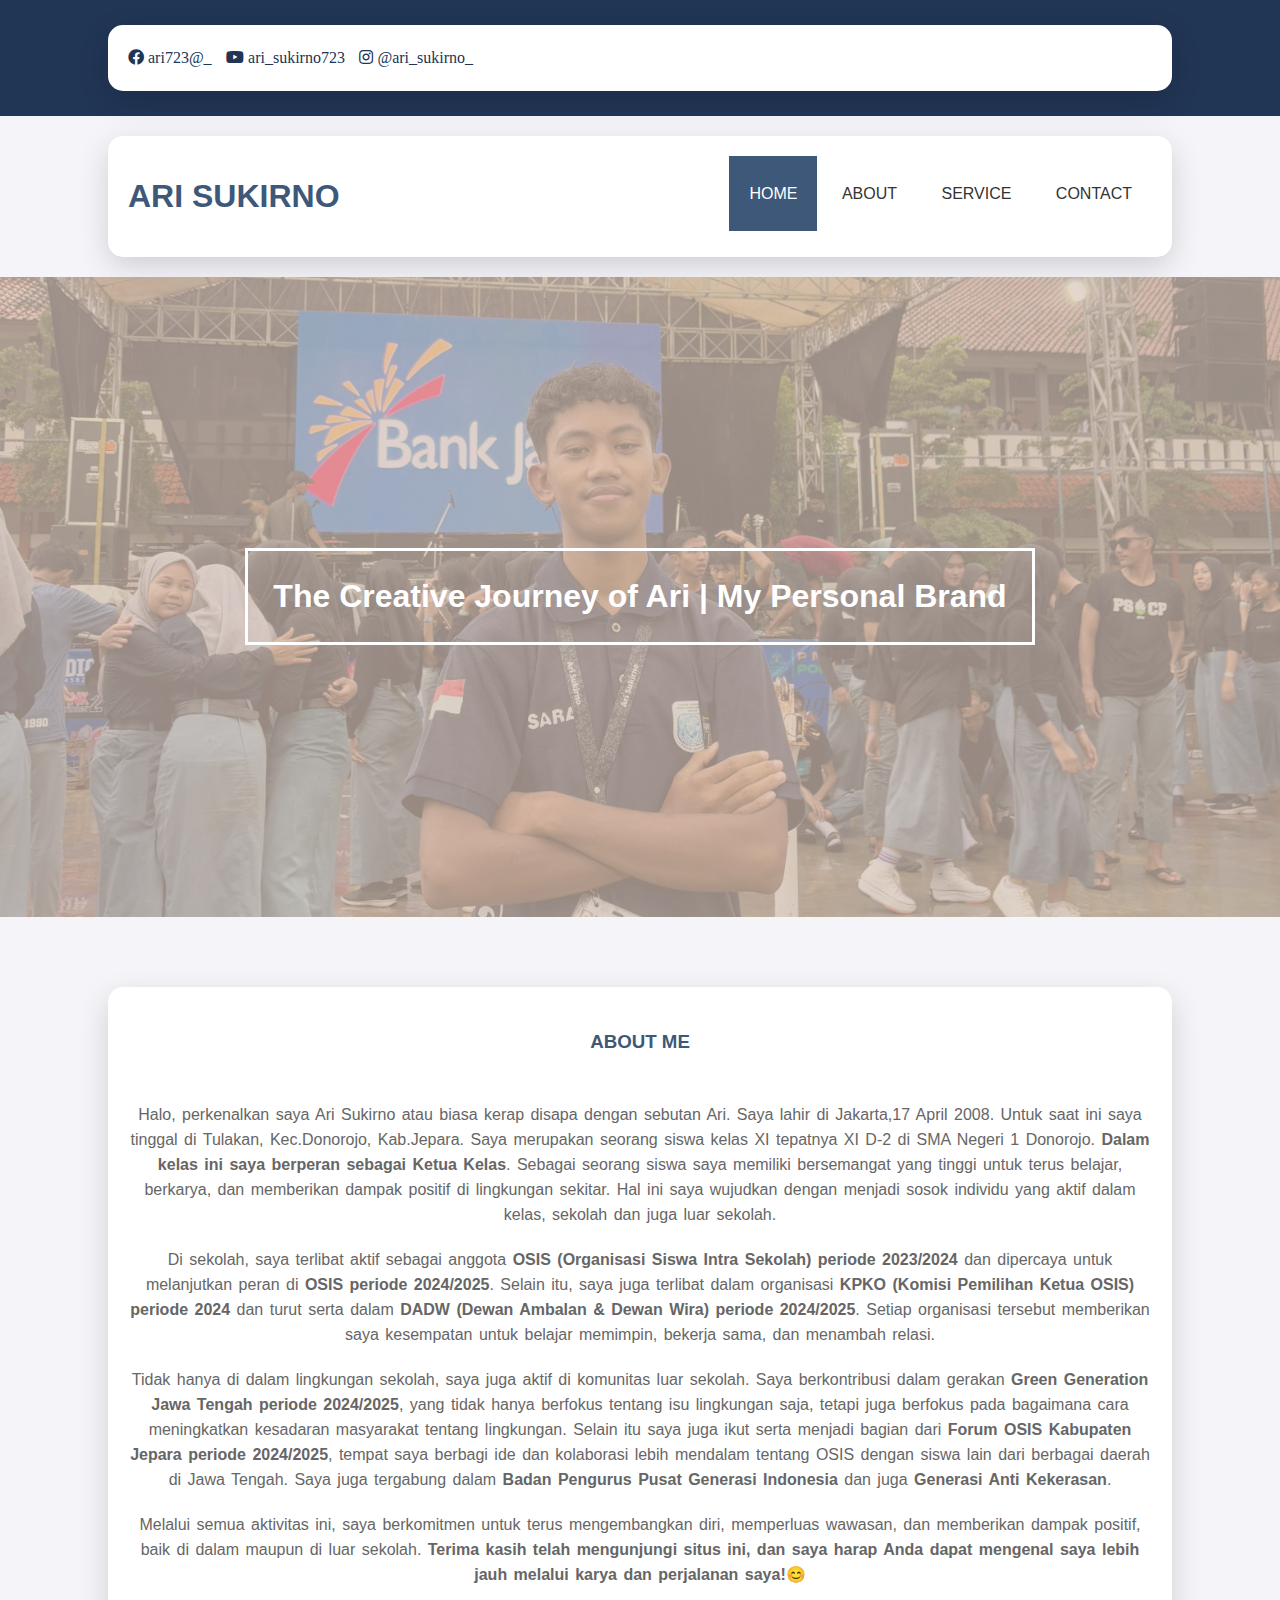
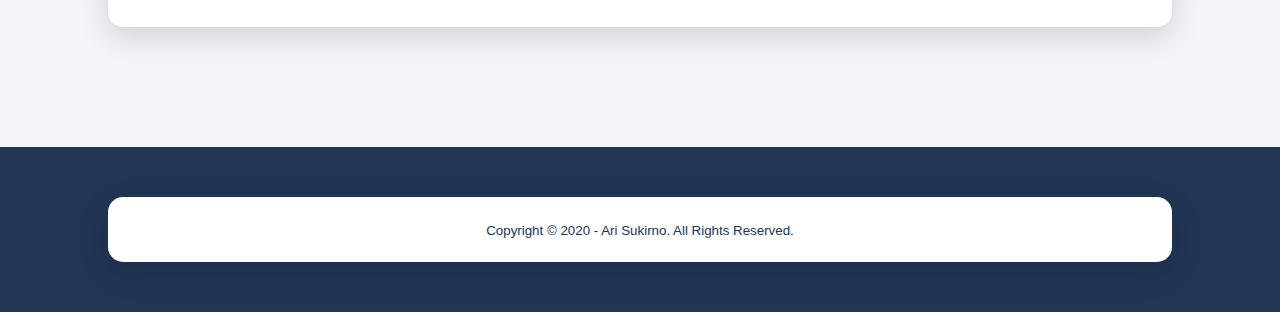
<file: index.html>
<!DOCTYPE html>
<html>
<head>
	<meta charset="utf-8">
	<meta name="viewport" content="width=device-width, initial-scale=1">
	<title>CURRICULUM VITAE ARI SUKIRNO</title>
	<link rel="stylesheet" type="text/css" href="css/style.css">
	<link rel="stylesheet" type="text/css" href="https://cdnjs.cloudflare.com/ajax/libs/font-awesome/5.13.0/css/all.min.css">
	<script src="https://code.jquery.com/jquery-3.5.1.min.js" integrity="sha256-9/aliU8dGd2tb6OSsuzixeV4y/faTqgFtohetphbbj0=" crossorigin="anonymous"></script>
</head>
<body>
	<!-- loader -->
	<div class="bg-loader">
		<div class="loader"></div>
	</div>

	<!-- header -->
	<div class="medsos">
		<div class="container">
			<ul>
				<li><a href="#"><i class="fab fa-facebook"> ari723@_</i></a></li>
				<li><a href="#"><i class="fab fa-youtube"> ari_sukirno723</i></a></li>
				<li><a href="#"><i class="fab fa-instagram"> @ari_sukirno_</i></a></li>
			</ul>
		</div>
	</div>
	<header>
		<div class="container">
			<h1><a href="index.html">ARI SUKIRNO</a></h1>
			<ul>
				<li class="active"><a href="index.html">HOME</a></li>
				<li><a href="about.html">ABOUT</a></li>
				<li><a href="service.html">SERVICE</a></li>
				<li><a href="contact.html">CONTACT</a></li>
			</ul>
		</div>
	</header>

	<!-- banner -->
	<section class="banner">
		<h2>The Creative Journey of Ari | My Personal Brand</h2>
	</section>

	<!-- about -->
	<section class="about">
		<div class="container">
			<h3>ABOUT ME</h3>

			<p>Halo, perkenalkan saya Ari Sukirno atau biasa kerap disapa dengan sebutan Ari. Saya lahir di Jakarta,17 April 2008. Untuk saat ini saya tinggal di Tulakan, Kec.Donorojo, Kab.Jepara. Saya merupakan seorang siswa kelas XI tepatnya XI D-2 di SMA Negeri 1 Donorojo. <strong>Dalam kelas ini saya berperan sebagai Ketua Kelas</strong>. Sebagai seorang siswa saya memiliki bersemangat yang tinggi untuk terus belajar, berkarya, dan memberikan dampak positif di lingkungan sekitar. Hal ini saya wujudkan dengan menjadi sosok individu yang aktif dalam kelas, sekolah dan juga luar sekolah.</p>

			<p>Di sekolah, saya terlibat aktif sebagai anggota <strong>OSIS (Organisasi Siswa Intra Sekolah) periode 2023/2024</strong> dan dipercaya untuk melanjutkan peran di <strong>OSIS periode 2024/2025</strong>. Selain itu, saya juga terlibat dalam organisasi <strong>KPKO (Komisi Pemilihan Ketua OSIS) periode 2024</strong> dan turut serta dalam <strong>DADW (Dewan Ambalan & Dewan Wira) periode 2024/2025</strong>. Setiap organisasi tersebut memberikan saya kesempatan untuk belajar memimpin, bekerja sama, dan menambah relasi.</p>

			<p>Tidak hanya di dalam lingkungan sekolah, saya juga aktif di komunitas luar sekolah. Saya berkontribusi dalam gerakan <strong>Green Generation Jawa Tengah periode 2024/2025</strong>, yang tidak hanya berfokus tentang isu lingkungan saja, tetapi juga berfokus pada bagaimana cara meningkatkan kesadaran masyarakat tentang lingkungan. Selain itu saya juga ikut serta menjadi bagian dari <strong>Forum OSIS Kabupaten Jepara periode 2024/2025</strong>, tempat saya berbagi ide dan kolaborasi lebih mendalam tentang OSIS dengan siswa lain dari berbagai daerah di Jawa Tengah. Saya juga tergabung dalam <strong>Badan Pengurus Pusat Generasi Indonesia</strong> dan juga <strong>Generasi Anti Kekerasan</strong>.</p>

			<p>Melalui semua aktivitas ini, saya berkomitmen untuk terus mengembangkan diri, memperluas wawasan, dan memberikan dampak positif, baik di dalam maupun di luar sekolah. <strong>Terima kasih telah mengunjungi situs ini, dan saya harap Anda dapat mengenal saya lebih jauh melalui karya dan perjalanan saya!😊</strong></p>
		</div>
	</section>

	<!-- footer -->
	<footer>
		<div class="container">
			<small>Copyright &copy; 2020 - Ari Sukirno. All Rights Reserved.</small>
		</div>
	</footer>


	<script type="text/javascript">
		$(document).ready(function(){
			$(".bg-loader").hide();
		})
	</script>
</body>
</html>
</file>
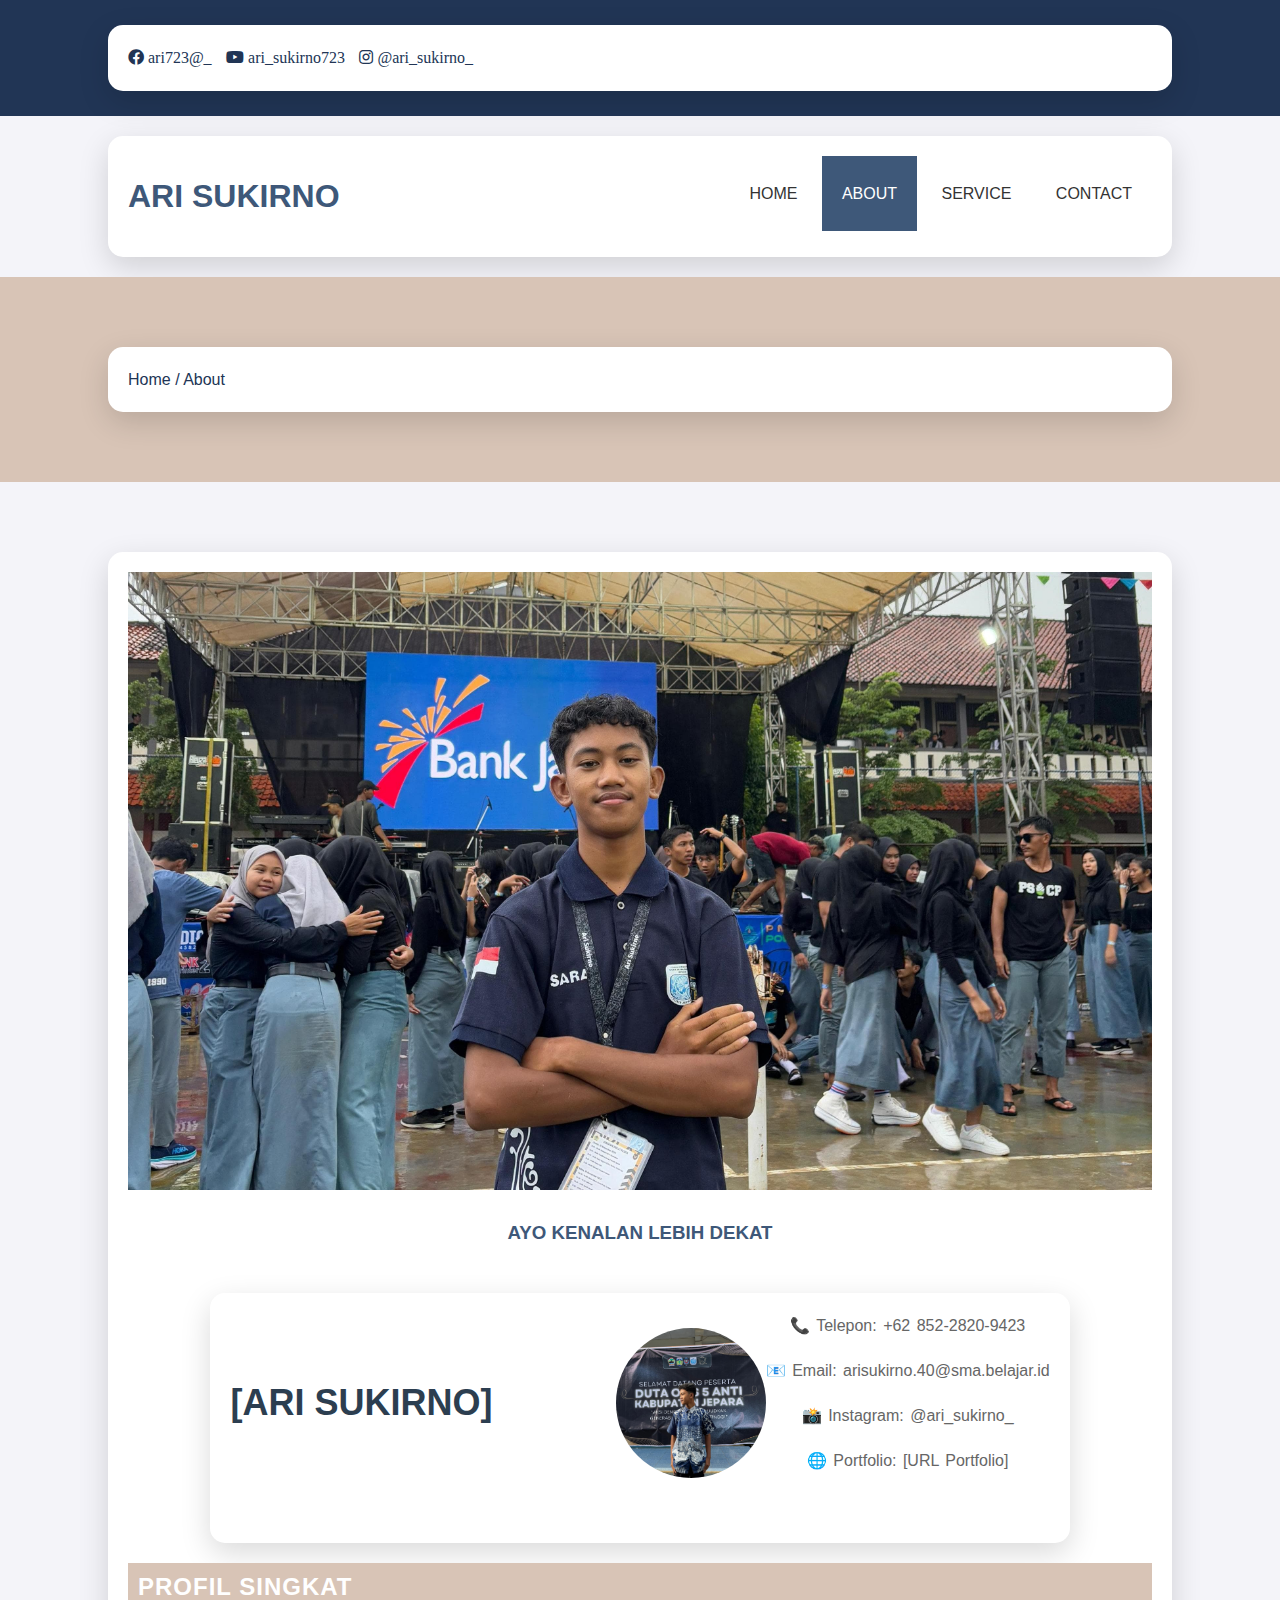
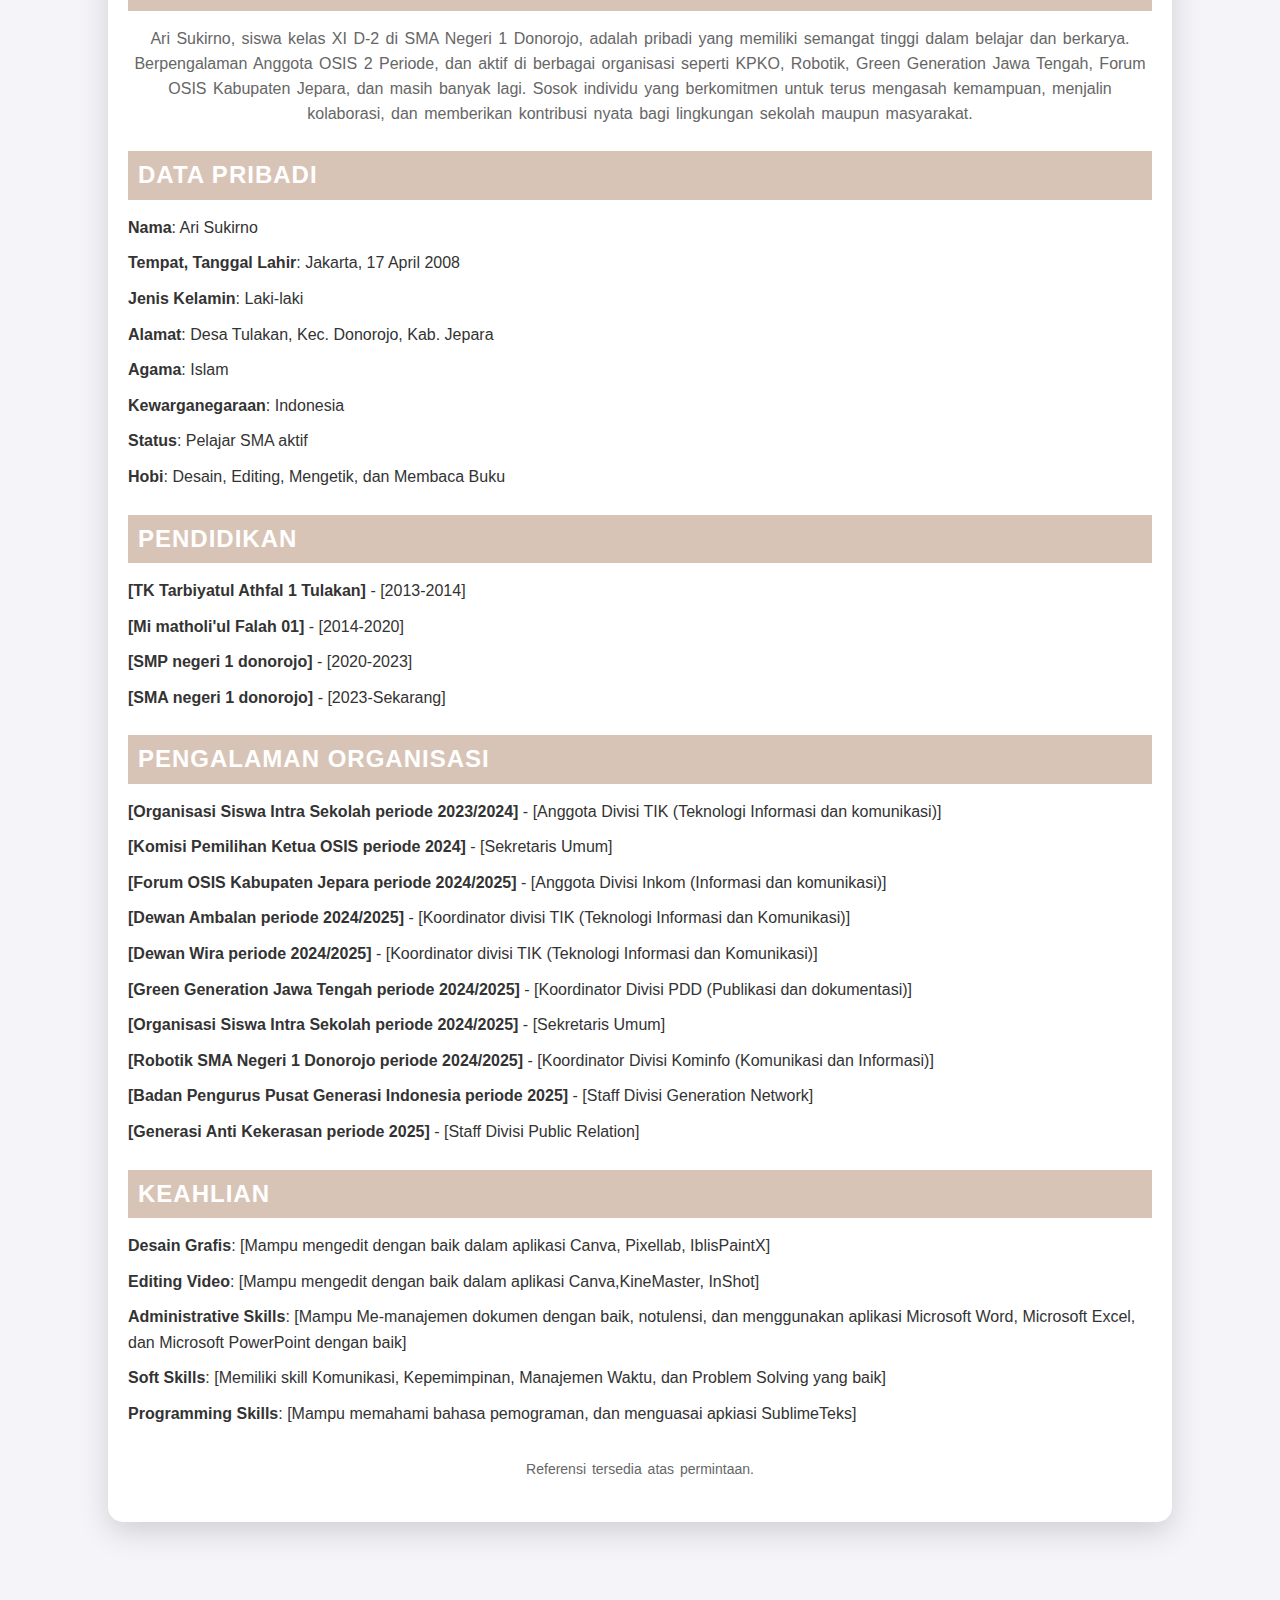
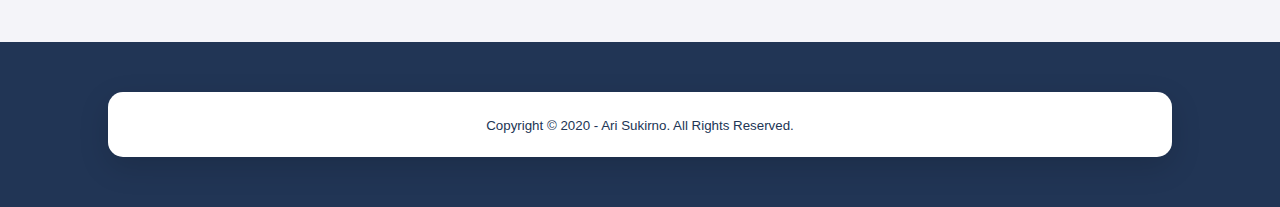
<file: about.html>
<!DOCTYPE html>
<html>
<head>
	<meta charset="utf-8">
	<meta name="viewport" content="width=device-width, initial-scale=1">
	<title>CURRICULUM VITAE ARI SUKIRNO</title>
	<link rel="stylesheet" type="text/css" href="css/style.css">
	<link rel="stylesheet" type="text/css" href="https://cdnjs.cloudflare.com/ajax/libs/font-awesome/5.13.0/css/all.min.css">
	<script src="https://code.jquery.com/jquery-3.5.1.min.js" integrity="sha256-9/aliU8dGd2tb6OSsuzixeV4y/faTqgFtohetphbbj0=" crossorigin="anonymous"></script>
</head>
<body>
	<!-- loader -->
	<div class="bg-loader">
		<div class="loader"></div>
	</div>

	<!-- header -->
	<div class="medsos">
		<div class="container">
			<ul>
				<li><a href="#"><i class="fab fa-facebook"> ari723@_</i></a></li>
				<li><a href="#"><i class="fab fa-youtube"> ari_sukirno723</i></a></li>
				<li><a href="#"><i class="fab fa-instagram"> @ari_sukirno_</i></a></li>
			</ul>
		</div>
	</div>
	<header>
		<div class="container">
			<h1><a href="index.html">ARI SUKIRNO</a></h1>
			<ul>
				<li><a href="index.html">HOME</a></li>
				<li class="active"><a href="about.html">ABOUT</a></li>
				<li><a href="service.html">SERVICE</a></li>
				<li><a href="contact.html">CONTACT</a></li>
			</ul>
		</div>
	</header>

	<!-- label -->
	<section class="label">
		<div class="container">
			<p>Home / About</p>
		</div>
	</section>

	<!-- about -->
	<section class="about">
		<div class="container">
			<img src="img/4.jpg" width="100%">
			<h3>AYO KENALAN LEBIH DEKAT</h3>
			<p><!DOCTYPE html>

<div class="container">
    <div class="header">
        <!-- Bagian kiri: Nama -->
        <div class="profile-name">
            <h1>[ARI SUKIRNO]</h1>
        </div>

        <!-- Bagian tengah: Foto Profil -->
        <div class="profile-photo">
            <img src="img/3.jpg" alt="Foto Profil">
        </div>

        <!-- Bagian kanan: Kontak -->
        <div class="contact-info">
            <p>📞 Telepon: +62 852-2820-9423</p>
            <p>📧 Email: arisukirno.40@sma.belajar.id</p>
            <p>📸 Instagram: <a href="https://www.instagram.com/ari_sukirno_/" target="_blank">@ari_sukirno_</a></p>
            <p>🌐 Portfolio: <a href="https://www.canva.com/design/DAGYpa2IuI8/" target="_blank">[URL Portfolio]</a></p>
        </div>
    </div>
</div>

    <div class="section">
        <h2 class="section-title">Profil Singkat</h2>
        <div class="section-content">
            <p>Ari Sukirno, siswa kelas XI D-2 di SMA Negeri 1 Donorojo, adalah pribadi yang memiliki semangat tinggi dalam belajar dan berkarya. Berpengalaman Anggota OSIS 2 Periode, dan aktif di berbagai organisasi seperti KPKO, Robotik, Green Generation Jawa Tengah, Forum OSIS Kabupaten Jepara, dan masih banyak lagi. Sosok individu yang berkomitmen untuk terus mengasah kemampuan, menjalin kolaborasi, dan memberikan kontribusi nyata bagi lingkungan sekolah maupun masyarakat.</p>
        </div>
    </div>

    <div class="section">
    <h2 class="section-title">Data Pribadi</h2>
    <div class="section-content">
        <ul>
            <li><strong>Nama</strong>: Ari Sukirno</li>
            <li><strong>Tempat, Tanggal Lahir</strong>: Jakarta, 17 April 2008</li>
            <li><strong>Jenis Kelamin</strong>: Laki-laki</li>
            <li><strong>Alamat</strong>: Desa Tulakan, Kec. Donorojo, Kab. Jepara</li>
            <li><strong>Agama</strong>: Islam</li>
            <li><strong>Kewarganegaraan</strong>: Indonesia</li>
            <li><strong>Status</strong>: Pelajar SMA aktif</li>
            <li><strong>Hobi</strong>: Desain, Editing, Mengetik, dan Membaca Buku</li>
        </ul>
    </div>
	</div>

    <div class="section">
        <h2 class="section-title">Pendidikan</h2>
        <div class="section-content">
            <ul>
                <li><strong>[TK Tarbiyatul Athfal 1 Tulakan]</strong> - [2013-2014]</li>
                <li><strong>[Mi matholi'ul Falah 01]</strong> - [2014-2020]</li>
                <li><strong>[SMP negeri 1 donorojo]</strong> - [2020-2023]</li>
                <li><strong>[SMA negeri 1 donorojo]</strong> - [2023-Sekarang]</li>
            </ul>
        </div>
    </div>

    <div class="section">
        <h2 class="section-title">Pengalaman Organisasi</h2>
        <div class="section-content">
            <ul>
                <li>
                <li><strong>[Organisasi Siswa Intra Sekolah periode 2023/2024]</strong> - [Anggota Divisi TIK (Teknologi Informasi dan komunikasi)]</li>
                <li><strong>[Komisi Pemilihan Ketua OSIS periode 2024]</strong> - [Sekretaris Umum]</li>
                <li><strong>[Forum OSIS Kabupaten Jepara periode 2024/2025]</strong> - [Anggota Divisi Inkom (Informasi dan komunikasi)]</li>
                <li><strong>[Dewan Ambalan periode 2024/2025]</strong> - [Koordinator divisi TIK (Teknologi Informasi dan Komunikasi)]</li>
				<li><strong>[Dewan Wira periode 2024/2025]</strong> - [Koordinator divisi TIK (Teknologi Informasi dan Komunikasi)]</li>
                <li><strong>[Green Generation Jawa Tengah periode 2024/2025]</strong> - [Koordinator Divisi PDD (Publikasi dan dokumentasi)]</li>
                <li><strong>[Organisasi Siswa Intra Sekolah periode 2024/2025]</strong> - [Sekretaris Umum]</li>
                <li><strong>[Robotik SMA Negeri 1 Donorojo periode 2024/2025]</strong> - [Koordinator Divisi Kominfo (Komunikasi dan Informasi)]</li>
                <li><strong>[Badan Pengurus Pusat Generasi Indonesia periode 2025]</strong> - [Staff Divisi Generation Network]</li>
                <li><strong>[Generasi Anti Kekerasan periode 2025]</strong> - [Staff Divisi Public Relation]</li>
            </ul>
                </li>
            </ul>
        </div>
    </div>

    <div class="section">
        <h2 class="section-title">Keahlian</h2>
        <div class="section-content">
            <ul>
                <li><strong>Desain Grafis</strong>: [Mampu mengedit dengan baik dalam aplikasi Canva, Pixellab, IblisPaintX]</li>
                <li><strong>Editing Video</strong>: [Mampu mengedit dengan baik dalam aplikasi Canva,KineMaster, InShot]</li>
                <li><strong>Administrative Skills</strong>: [Mampu Me-manajemen dokumen dengan baik, notulensi, dan menggunakan aplikasi Microsoft Word, Microsoft Excel, dan Microsoft PowerPoint dengan baik]</li>
                <li><strong>Soft Skills</strong>: [Memiliki skill Komunikasi, Kepemimpinan, Manajemen Waktu, dan Problem Solving yang baik]</li>
                <li><strong>Programming Skills</strong>: [Mampu memahami bahasa pemograman, dan menguasai apkiasi SublimeTeks]</li>
            </ul>
            </ul>
        </div>
    </div>

    <div class="footer">
        <p>Referensi tersedia atas permintaan.</p>
    </div>
</div>

</body>
</html> </p>
		</div>
	</section>

	<!-- footer -->
	<footer>
		<div class="container">
			<small>Copyright &copy; 2020 - Ari Sukirno. All Rights Reserved.</small>
		</div>
	</footer>


	<script type="text/javascript">
		$(document).ready(function(){
			$(".bg-loader").hide();
		})
	</script>
</body>
</html>
</file>
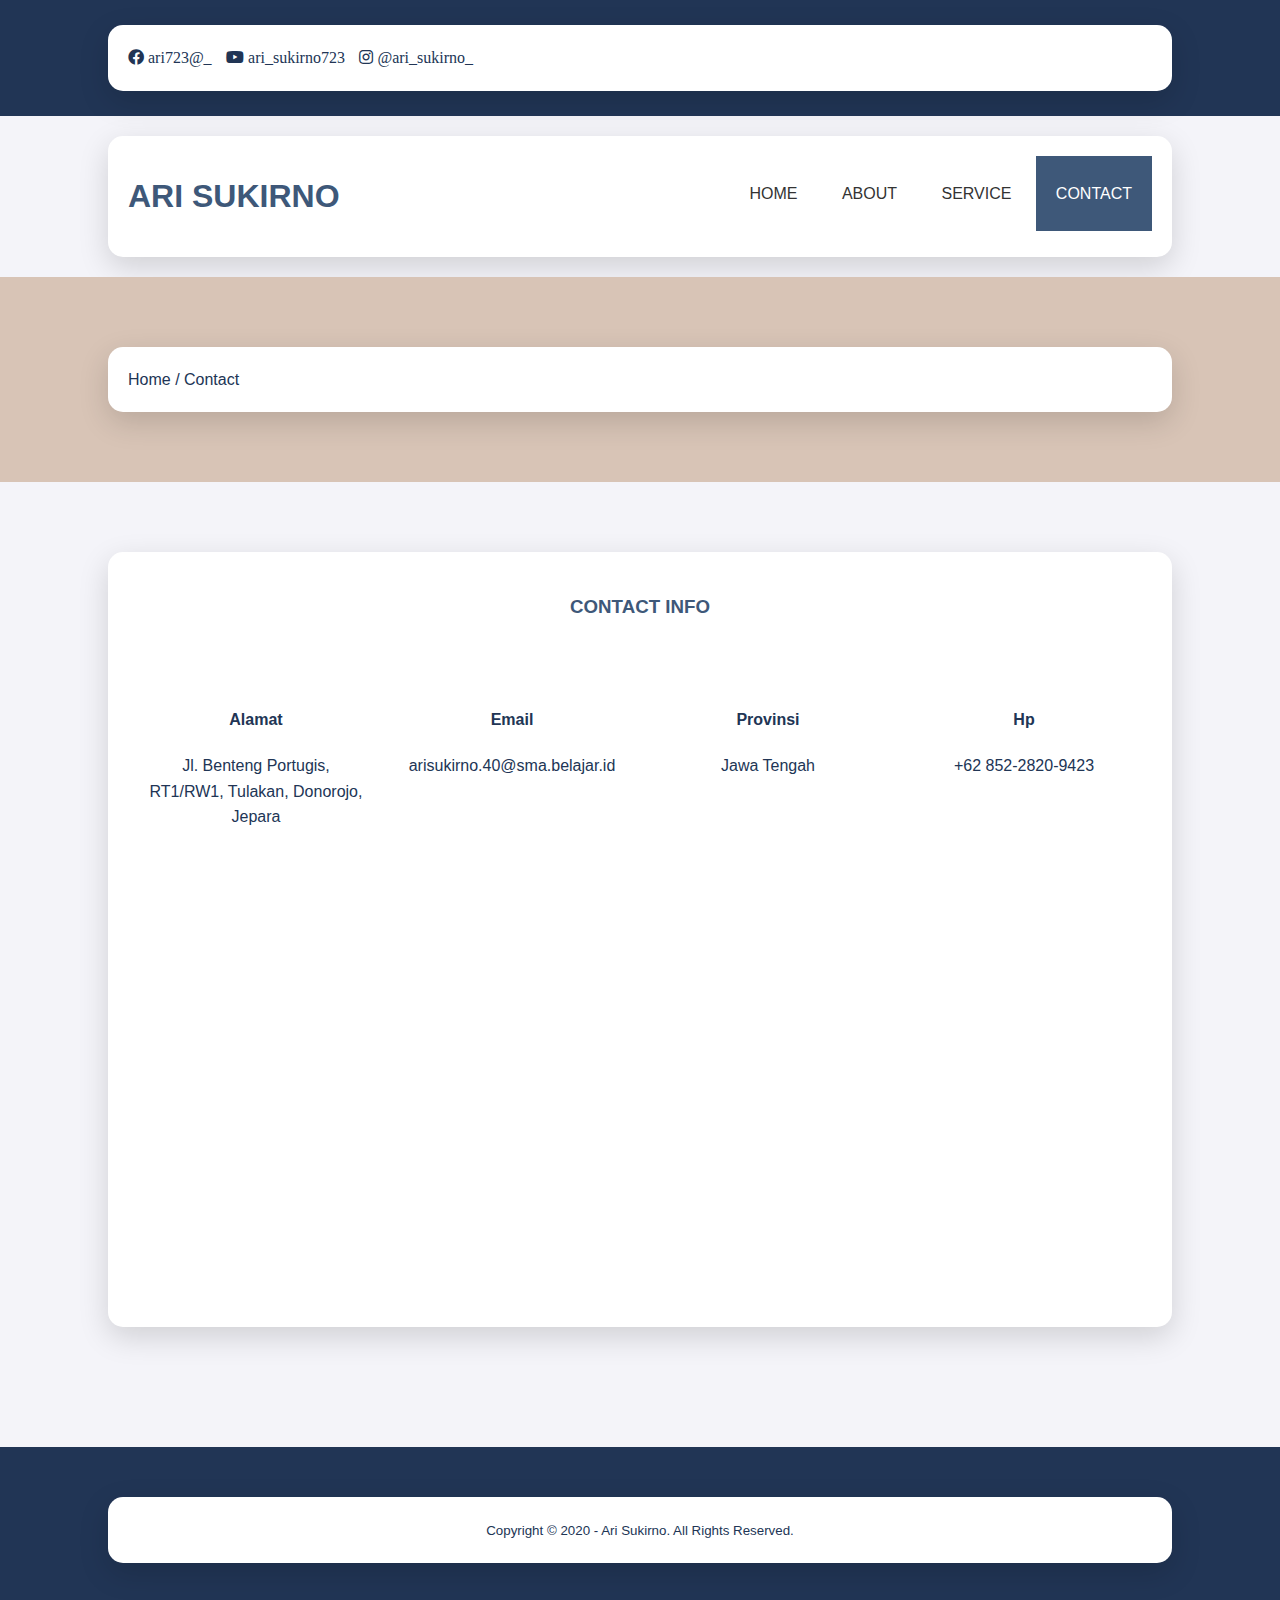
<file: contact.html>
<!DOCTYPE html>
<html>
<head>
	<meta charset="utf-8">
	<meta name="viewport" content="width=device-width, initial-scale=1">
	<title>CURRICULUM VITAE ARI SUKIRNO</title>
	<link rel="stylesheet" type="text/css" href="css/style.css">
	<link rel="stylesheet" type="text/css" href="https://cdnjs.cloudflare.com/ajax/libs/font-awesome/5.13.0/css/all.min.css">
	<script src="https://code.jquery.com/jquery-3.5.1.min.js" integrity="sha256-9/aliU8dGd2tb6OSsuzixeV4y/faTqgFtohetphbbj0=" crossorigin="anonymous"></script>
</head>
<body>
	<!-- loader -->
	<div class="bg-loader">
		<div class="loader"></div>
	</div>

	<!-- header -->
	<div class="medsos">
		<div class="container">
			<ul>
				<li><a href="#"><i class="fab fa-facebook"> ari723@_</i></a></li>
				<li><a href="#"><i class="fab fa-youtube"> ari_sukirno723</i></a></li>
				<li><a href="#"><i class="fab fa-instagram"> @ari_sukirno_</i></a></li>
			</ul>
		</div>
	</div>
	<header>
		<div class="container">
			<h1><a href="index.html">ARI SUKIRNO</a></h1>
			<ul>
				<li><a href="index.html">HOME</a></li>
				<li><a href="about.html">ABOUT</a></li>
				<li><a href="service.html">SERVICE</a></li>
				<li class="active"><a href="contact.html">CONTACT</a></li>
			</ul>
		</div>
	</header>

	<!-- label -->
	<section class="label">
		<div class="container">
			<p>Home / Contact</p>
		</div>
	</section>

	<!-- service -->
	<section class="service">
		<div class="container">
			<h3>CONTACT INFO</h3>
			<div class="box">
				<div class="col-4">
					<h4>Alamat</h4>
					<p>Jl. Benteng Portugis, RT1/RW1, Tulakan, Donorojo, Jepara</p>
				</div>
				<div class="col-4">
					<h4>Email</h4>
					<p>arisukirno.40@sma.belajar.id</p>
				</div>
				<div class="col-4">
					<h4>Provinsi</h4>
					<p>Jawa Tengah</p>
				</div>
				<div class="col-4">
					<h4>Hp</h4>
					<p>+62 852-2820-9423</p>
				</div>
			</div>
			<iframe src="https://www.google.com/maps/embed?pb=!1m14!1m12!1m3!1d991.0977921412561!2d110.88557970362655!3d-6.472034813908961!2m3!1f0!2f0!3f0!3m2!1i1024!2i768!4f13.1!5e0!3m2!1sid!2sid!4v1734675804982!5m2!1sid!2sid"width="100%" height="450" frameborder="0" style="border:0;" allowfullscreen="" aria-hidden="false" tabindex="0"></iframe>

		</div>
	</section>

	<!-- footer -->
	<footer>
		<div class="container">
			<small>Copyright &copy; 2020 - Ari Sukirno. All Rights Reserved.</small>
		</div>
	</footer>


	<script type="text/javascript">
		$(document).ready(function(){
			$(".bg-loader").hide();
		})
	</script>
</body>
</html>
</file>
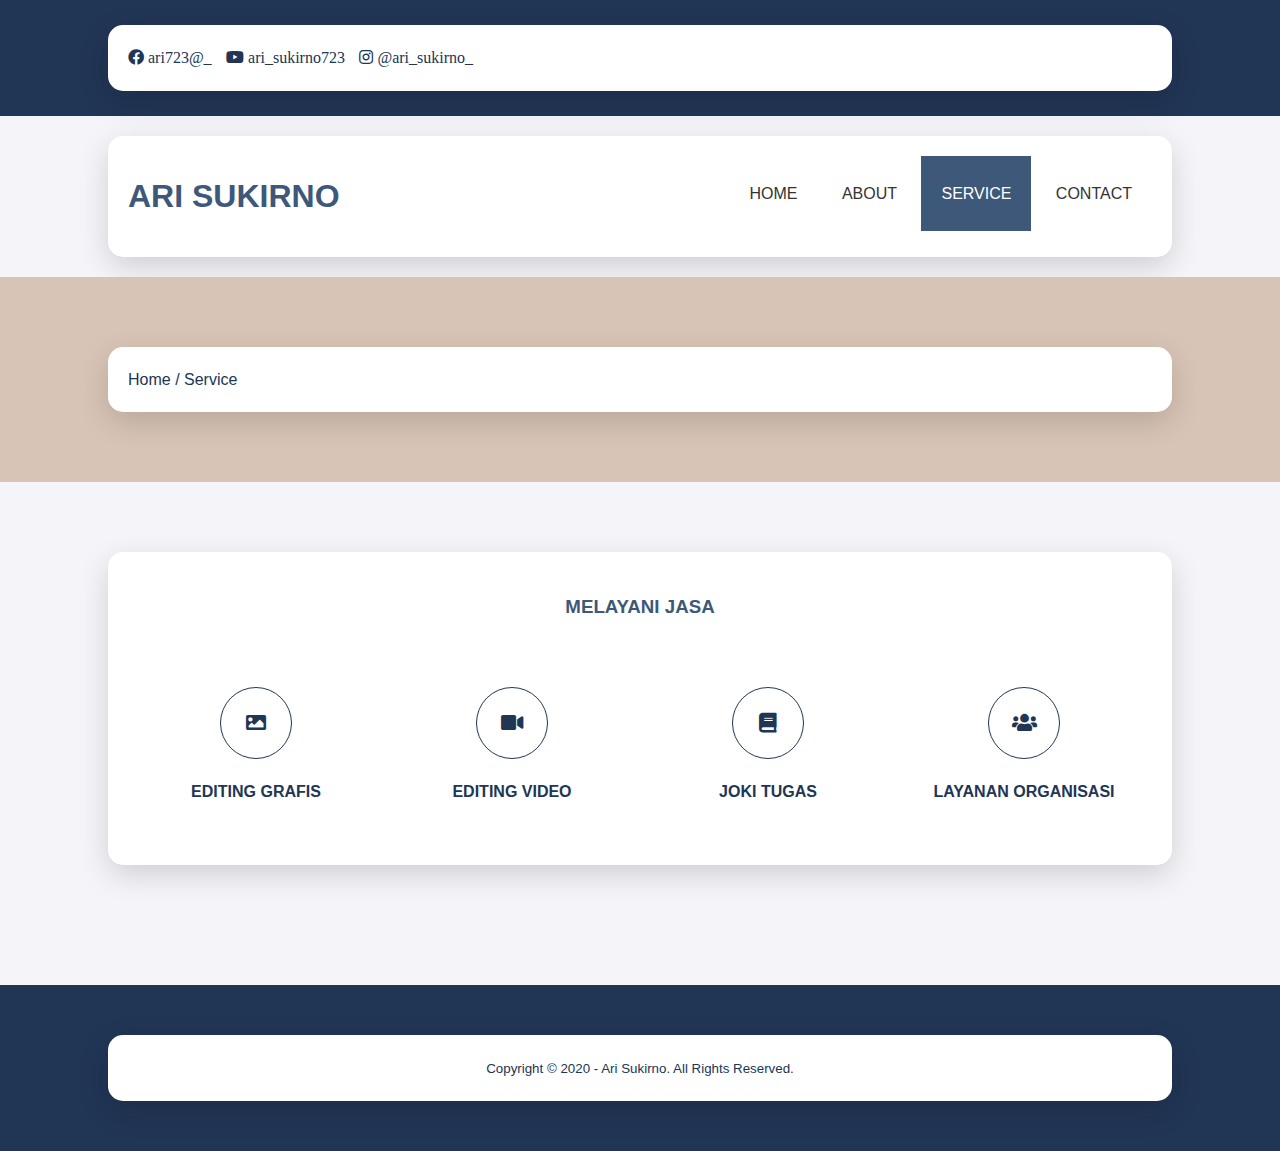
<file: service.html>
<!DOCTYPE html>
<html>
<head>
	<meta charset="utf-8">
	<meta name="viewport" content="width=device-width, initial-scale=1">
	<title>CURRICULUM VITAE ARI SUKIRNO</title>
	<link rel="stylesheet" type="text/css" href="css/style.css">
	<link rel="stylesheet" type="text/css" href="https://cdnjs.cloudflare.com/ajax/libs/font-awesome/5.13.0/css/all.min.css">
	<script src="https://code.jquery.com/jquery-3.5.1.min.js" integrity="sha256-9/aliU8dGd2tb6OSsuzixeV4y/faTqgFtohetphbbj0=" crossorigin="anonymous"></script>
</head>
<body>
	<!-- loader -->
	<div class="bg-loader">
		<div class="loader"></div>
	</div>

	<!-- header -->
	<div class="medsos">
		<div class="container">
			<ul>
				<li><a href="#"><i class="fab fa-facebook"> ari723@_</i></a></li>
				<li><a href="#"><i class="fab fa-youtube"> ari_sukirno723</i></a></li>
				<li><a href="#"><i class="fab fa-instagram"> @ari_sukirno_</i></a></li>
			</ul>
		</div>
	</div>
	<header>
		<div class="container">
			<h1><a href="index.html">ARI SUKIRNO</a></h1>
			<ul>
				<li><a href="index.html">HOME</a></li>
				<li><a href="about.html">ABOUT</a></li>
				<li class="active"><a href="service.html">SERVICE</a></li>
				<li><a href="contact.html">CONTACT</a></li>
			</ul>
		</div>
	</header>

	<!-- label -->
	<section class="label">
		<div class="container">
			<p>Home / Service</p>
		</div>
	</section>

<!-- service -->
<section class="service">
	<div class="container">
		<h3>MELAYANI JASA</h3>
		<div class="box">
			<div class="col-4">
				<div class="icon"><i class="fas fa-image"></i></div>
				<h4>EDITING GRAFIS</h4>
			</div>
			<div class="col-4">
				<div class="icon"><i class="fas fa-video"></i></div>
				<h4>EDITING VIDEO</h4>
			</div>
			<div class="col-4">
				<div class="icon"><i class="fas fa-book"></i></div>
				<h4>JOKI TUGAS</h4>
			</div>
			<div class="col-4">
				<div class="icon"><i class="fas fa-users"></i></div>
				<h4>LAYANAN ORGANISASI</h4>
			</div>
		</div>
	</div>
</section>


	<!-- footer -->
	<footer>
		<div class="container">
			<small>Copyright &copy; 2020 - Ari Sukirno. All Rights Reserved.</small>
		</div>
	</footer>


	<script type="text/javascript">
		$(document).ready(function(){
			$(".bg-loader").hide();
		})
	</script>
</body>
</html>
</file>
<file: css/style.css>
* {
	padding:0;
	margin:0;
	font-family: sans-serif;
}
a {
	color: inherit;
	text-decoration: none;
}
.medsos {
	padding:5px 0;
	background-color: #213555;
}
.medsos ul li {
	display: inline-block;
	color: #213555;
	margin-right: 10px;
}
.container {
	width:80%;
	margin:0 auto;
}
.container:after {
	content:'';
	display: block;
	clear: both;
}
header h1 {
	float: left;
	padding:15px 0;
	color: #3E5879;
}
header ul {
	float: right;
}
header ul li {
	display: inline-block;
}
header ul li a {
	padding:25px 20px;
	display: inline-block;
}
header ul li a:hover {
	background-color: #3E5879;
	color: #FFFFFF;
}
.active {
	background-color: #3E5879;
	color: #FFFFFF;
}
.banner {
    min-height: 60vh; /* Agar gambar tetap terlihat dengan proporsi yang baik */
    background-image: url('../img/banner.jpg');
    background-size: cover; /* Mengisi seluruh area */
    background-position: center; /* Memastikan gambar berada di tengah */
    background-repeat: no-repeat; /* Mencegah gambar berulang */
    position: relative;
    display: flex;
    justify-content: center;
    align-items: center;
}

.banner:after {
    content: '';
    display: block;
    position: absolute;
    top: 0;
    left: 0;
    right: 0;
    bottom: 0;
    background-color: rgba(216, 196, 182, 0.7); /* Sedikit lebih transparan agar gambar lebih terlihat */
}

.banner h2 {
    color: #FFFFFF;
    z-index: 1;
    padding: 20px 25px;
    border: 3px solid #fff;
    text-align: center;
    font-size: 2rem;
}

/* Responsif untuk layar lebih kecil */
@media screen and (max-width: 768px) {
    .banner {
        min-height: 40vh; /* Tinggi lebih kecil di layar HP */
        background-size: contain; /* Pastikan gambar tidak terpotong */
    }
    .banner h2 {
        font-size: 1.5rem; /* Perkecil ukuran teks */
        padding: 15px 20px;
    }
}
section {
	padding:50px 0;
}
section h3 {
	text-align: center;
	padding:20px 0;
	color: #3E5879;
	margin-bottom: 25px;
}
.about,
.service {
	padding-bottom: 100px;
}
.about p {
	color: #666;
	word-spacing: 2px;
	line-height: 25px;
	margin-bottom: 20px;
	text-align: center;
}
.service {
	background-color: #f4f4f9;
}
.box {
	color: #213555;
}
.box:after {
	content: '';
	display: block;
	clear: both;
}
.box .col-4 {
	width:25%;
	padding:20px;
	box-sizing: border-box;
	text-align: center;
	float: left;
}
.icon {
	width:70px;
	height:70px;
	border:1px solid;
	border-radius: 50%;
	text-align: center;
	line-height: 70px;
	font-size: 20px;
	margin:0 auto;
}
.box .col-4 h4 {
	margin:20px 0;
}
footer {
	padding:30px 0;
	background-color: #213555;
	color: #213555;
	text-align: center;
}
.bg-loader {
	background-color: #eee;
	position: fixed;
	top: 0;
	left: 0;
	right: 0;
	bottom: 0;
	z-index: 9999;
	display: flex;
	justify-content: center;
	align-items: center;
}
.bg-loader .loader {
	width:100px;
	height: 100px;
	border:3px solid #FFF;
	border-radius: 50%;
	border-top-color: #213555;
	border-right-color: #213555;
	border-bottom-color: #213555;
	animation: puterin .8s linear infinite;
}
.label {
	background-color: #D8C4B6;
	color: #213555;
}
@keyframes puterin {
	100% {
		transform: rotate(360deg);
	}
}
@media screen and (max-width: 768px){
	.container {
		width:90%;
	}
	header h1 {
		text-align: center;
		float: none;
	}
	header ul {
		text-align: center;
		float: none;
	}
	.box .col-4 {
		width:100%;
		float: none;
		margin-bottom: 20px;
	}
}


        body {
            font-family: Arial, sans-serif;
            line-height: 1.6;
            margin: 0;
            padding: 0;
            background-color: #f4f4f9;
            color: #333;
        }
        .container {
            width: 80%;
            margin: 20px auto;
            background-color: #fff;
            padding: 20px;
            border-radius: 15px;
            box-shadow: 0 10px 30px rgba(0, 0, 0, 0.15);
        }
        h1, h2, h3 {
            color: #2c3e50;
        }
        .header {
            display: flex;
            justify-content: space-between;
            align-items: center;
            margin-bottom: 30px;
        }
        .header h1 {
            font-size: 36px;
            margin: 0;
        }
        .header .contact {
            text-align: right;
        }
        .header .contact p {
            margin: 5px 0;
        }
        .section-title {
            background-color: #D8C4B6;
            color: #fff;
            padding: 5px 10px;
            margin-bottom: 15px;
            text-transform: uppercase;
            letter-spacing: 1px;
        }
        .section-content {
            margin-bottom: 25px;
        }
        .section-content ul {
            list-style-type: none;
            padding-left: 0;
        }
        .section-content ul li {
            margin: 10px 0;
        }
        .footer {
            text-align: center;
            margin-top: 30px;
            font-size: 14px;
            color: #888;
       }
   }
.header {
    display: flex;
    justify-content: space-between;
    align-items: center;
    flex-wrap: wrap; /* Tambahkan ini agar responsif */
    margin-bottom: 30px;
    text-align: center;
}

.profile-name {
    flex: 1;
    min-width: 250px;
    text-align: left;
}

.profile-photo {
    flex: 0 1 auto;
    display: flex;
    justify-content: center;
    align-items: center;
}

.profile-photo img {
    width: 150px;
    height: 150px;
    border-radius: 50%;
    max-width: 100%;
    height: auto; /* Tambahkan ini agar foto tetap proporsional */
}

.contact {
    flex: 1;
    min-width: 250px;
    text-align: right;
}

/* RESPONSIF untuk layar kecil */
@media screen and (max-width: 768px) {
    .header {
        flex-direction: column;
        text-align: center;
    }

    .profile-name {
        text-align: center;
        margin-bottom: 15px;
    }

    .contact {
        text-align: center;
        margin-top: 15px;
    }
}
</file>
